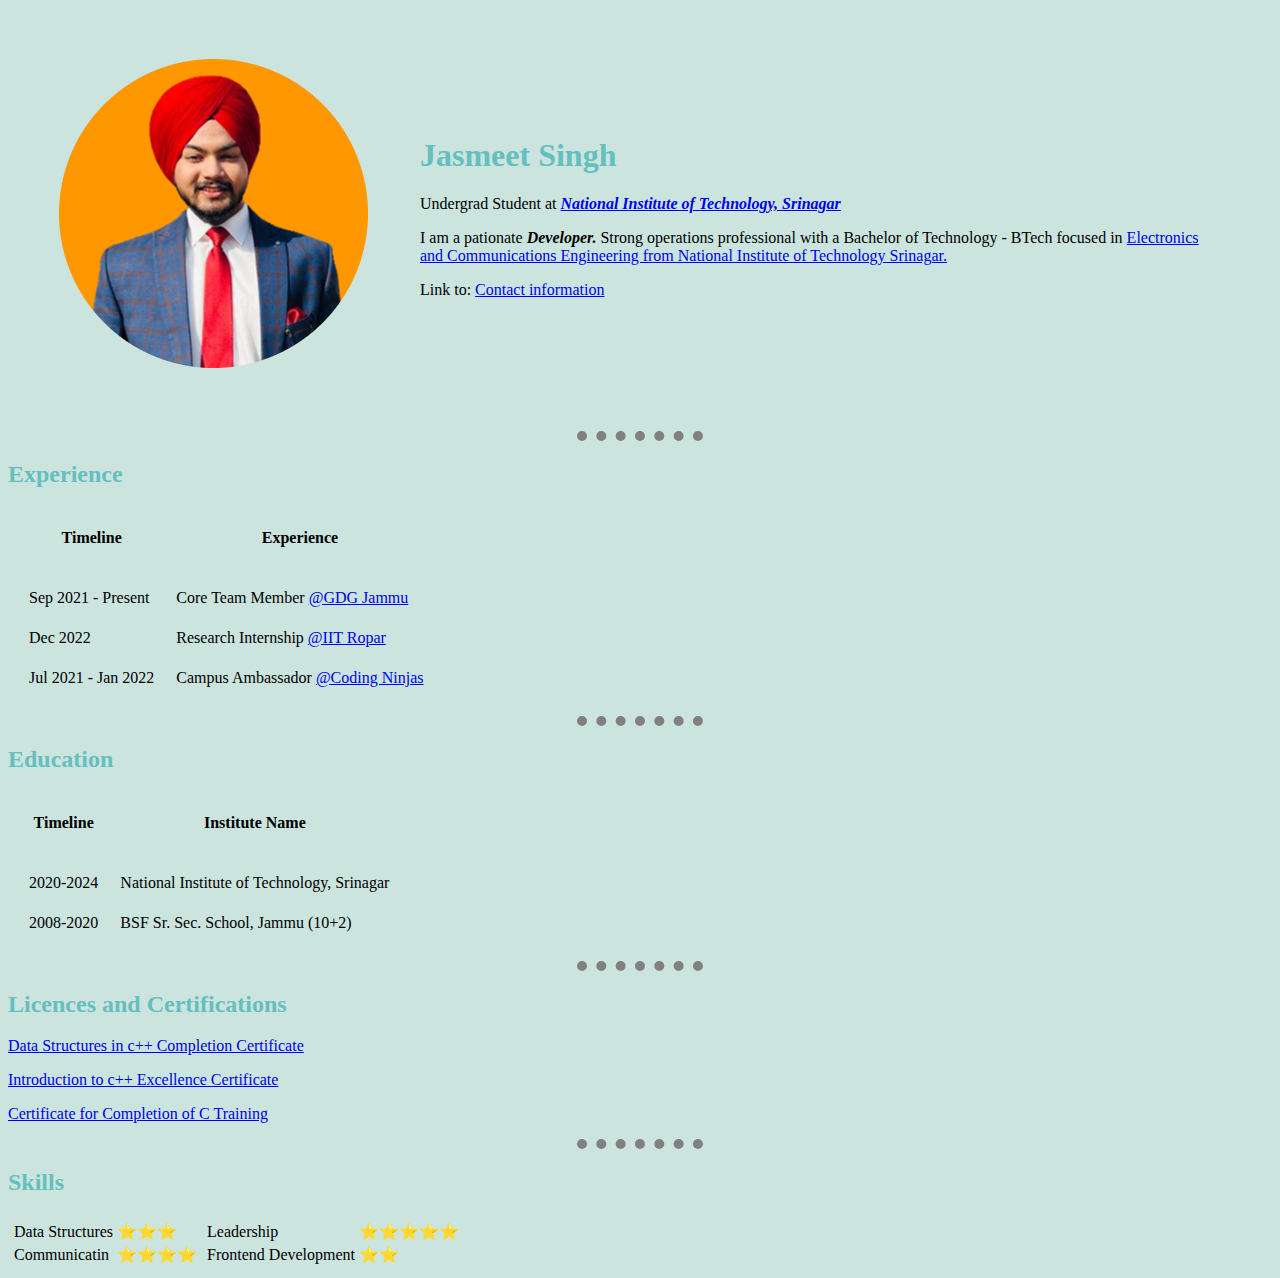
<file: index.html>
<!DOCTYPE html>
<html lang="en">
  <head>
    <meta charset="UTF-8" />
    <title>Portfolio Website: Jasmeet Singh</title>
    <link rel="stylesheet" href="styles.css">

    <!--<styles></styles>-->
  </head>
  <!-- 1st priority; <body >-->
  <body>
    <table cellspacing="50">
      <tr>
        <td>
          <img
            src="IMG-20220208-WA0032__1__copy-removebg-preview-modified.png"
            alt="Jasmeet Singh Profile Photo"
          />
        </td>
        <td>
          <h1>Jasmeet Singh</h1>
          <p>
            Undergrad Student at
            <a href="https://nitsri.ac.in/">
              <strong
                ><em>National Institute of Technology, Srinagar</em></strong
              >
            </a>
          </p>
          <p>
            I am a pationate <em><strong>Developer. </strong></em> Strong
            operations professional with a Bachelor of Technology - BTech
            focused in
            <a
              href="https://nitsri.ac.in/Department/Deptindex.aspx?page=gacse&ItemID=eacic&nDeptID=ec"
              >Electronics and Communications Engineering from National
              Institute of Technology Srinagar.</a
            >
          </p>
          <p>
            Link to:
            <a href="contact.html">Contact information</a>
          </p>
        </td>
      </tr>
    </table>
    <!--horizontal rule-->
    <hr />
    <h2>Experience</h2>
    <table cellspacing="20">
      <tr>
        <thead>
          <th>Timeline</th>
          <th>Experience</th>
        </thead>
      </tr>
      <tr>
        <td>Sep 2021 - Present</td>
        <td>Core Team Member <a href="https://www.gdgjammu.com/team">@GDG Jammu</a></td>
      </tr>
      <tr>
        <td>Dec 2022</td>
        <td>Research Internship <a href="https://www.iitrpr.ac.in/">@IIT Ropar</a></td>
      </tr>
      <tr>
        <td>Jul 2021 - Jan 2022</td>
        <td>Campus Ambassador <a href="https://www.codingninjas.com/">@Coding Ninjas</a></td>
      </tr>
    </table>
    <hr />

    <h2>Education</h2>
    <table cellspacing="20">
      <tr>
        <thead>
          <th>Timeline</th>
          <th>Institute Name</th>
        </thead>
      </tr>
      <tr>
        <td>2020-2024</td>
        <td>National Institute of Technology, Srinagar</td>
      </tr>
      <tr>
        <td>2008-2020</td>
        <td>BSF Sr. Sec. School, Jammu (10+2)</td>
      </tr>
    </table>
    <hr>
    <h2>Licences and Certifications</h2>
    <p>
      <a
        href="http://files.codingninjas.in/certificate167545222461af08a6986857a4f62d12a1c62b7.pdf"
      >
        Data Structures in c++ Completion Certificate
      </a>
    <p><a href="http://files.codingninjas.in/certificate167545375a16dd8409ee7323efb9788d932e40f.pdf">Introduction to c++ Excellence Certificate</a> </p>
    </p>
    <p>
      <a href="https://drive.google.com/file/d/1pMliigaXM93VHhs4nrppDyYM83L-8sMy/view?usp=sharing">Certificate for Completion of C Training</a>
    </p>  
    <hr>
    <h2>Skills</h2>
    <table>
      <tr>
        <td>
        <table>
          <tr>
            <td>
              Data Structures
            </td>
            <td>
              ⭐⭐⭐
            </td>
            <tr>
              <td>Communicatin</td>
              <td>⭐⭐⭐⭐</td>
            </tr>
          </tr>
        </table>
        </td>
        <td>
          <table>
            <tr>
              <td>Leadership</td>
              <td>⭐⭐⭐⭐⭐</td>
            </tr>
            <tr>
              <td>Frontend Development</td>
              <td>⭐⭐</td>
            </tr>
          </table>
        </td>
      </tr>
    </table>

  </body>
</html>
</file>
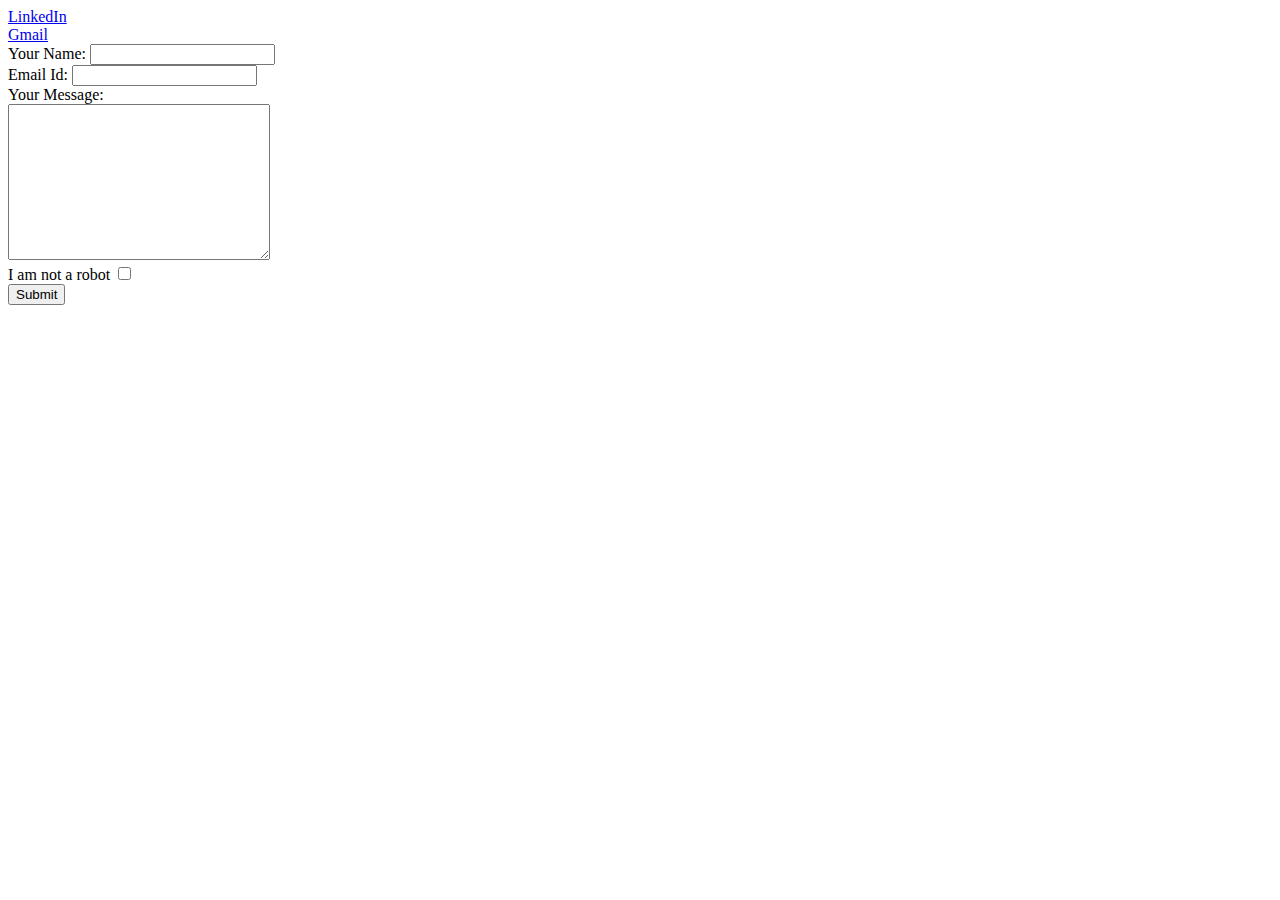
<file: contact.html>
<!DOCTYPE html>
<html lang="en">
  <head>
    <title>Contact Details</title>
  </head>
  <body>
    <a href="https://www.linkedin.com/in/jasmeet-singh-75911b1b5/">LinkedIn</a>
    <br />
    <!-- breaks line -->
    <a
      href="https://mail.google.com/mail/u/0/?fs=1&tf=cm&source=mailto&to=jasmeetsingh171002@gmail.com"
      >Gmail</a
    >
    <br />
   <form class"" action=""index.html" method="post">
    <label>Your Name:</label>
    <input type="text">
    <br>
    <lebel>Email Id:</lebel>
    <input type="text">
    <br>
    <label>Your Message:</label>
    <br>
    <textarea rows="10" cols="30"></textarea>
    <br>
    <label>I am not a robot</label>
    <input type="checkbox">
    <br>
    <input type="submit">
  </form>
  </body>
</html>
</file>
<file: styles.css>
/*selector(Who) { property(What) : value(How); }*/
body {
  background-color: #cbe4de;
}
hr {
  width: 10%;
  border-style: none;
  border-top-style: dotted;
  border-color: grey;
  border-width: 10px;
  /*all properties should be in alphabetic order*/
}
h1 {
  color: #66bfbf;
}
h2 {
  color: #66bfbf;
}
</file>
